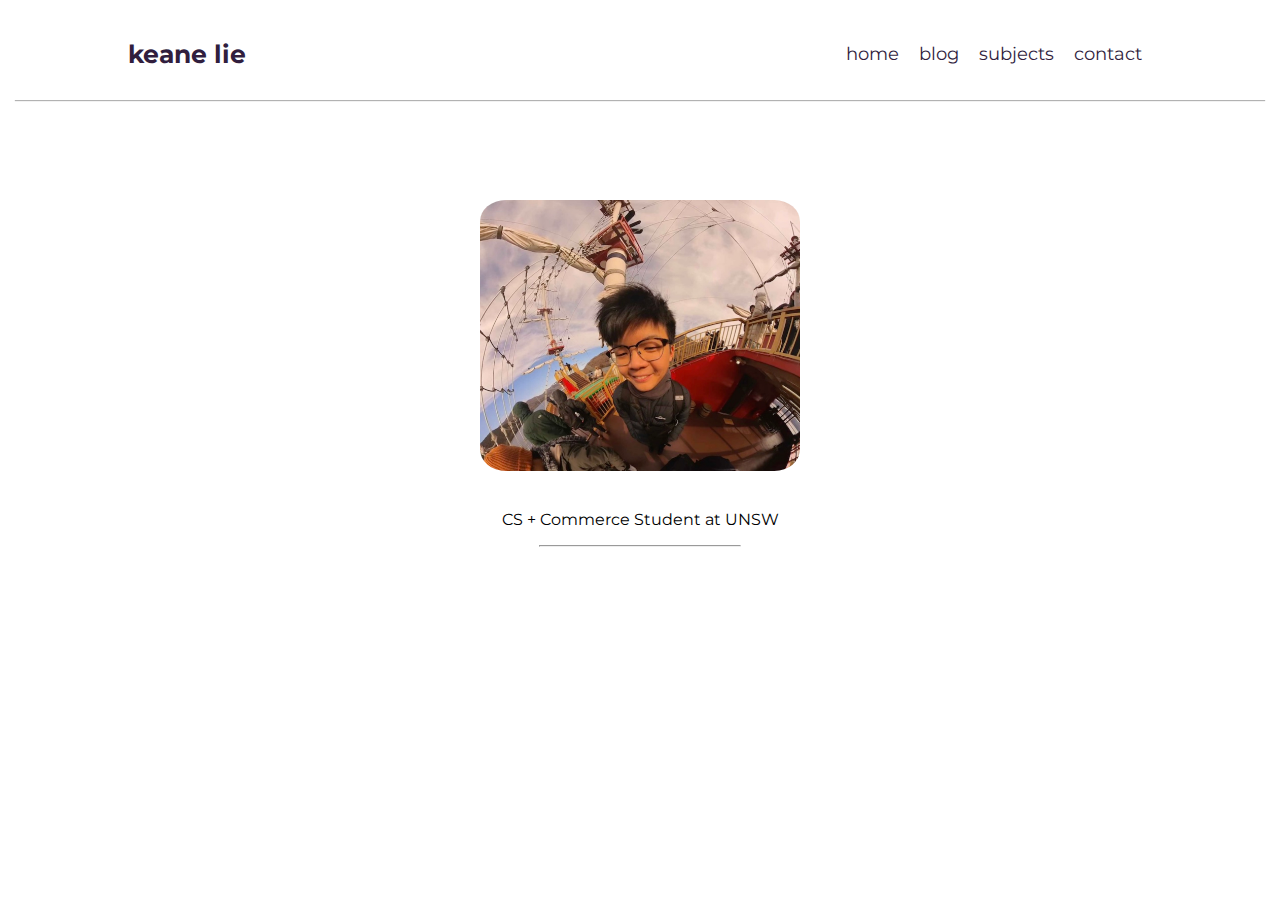
<file: index.html>
<!DOCTYPE html>
<html lang="en">
<head>
    <meta charset="UTF-8">
    <meta name="viewport" content="width=device-width, initial-scale=1.0">
    <title>keane lie</title>
    <!-- Fonts -->
    <link rel="preconnect" href="https://fonts.googleapis.com">
    <link rel="preconnect" href="https://fonts.gstatic.com" crossorigin>
    <link href="https://fonts.googleapis.com/css2?family=Hedvig+Letters+Serif:opsz@12..24&family=Montserrat:wght@100&display=swap" rel="stylesheet">
    <link rel="preconnect" href="https://fonts.googleapis.com">
    <link rel="preconnect" href="https://fonts.gstatic.com" crossorigin>
    <link href="https://fonts.googleapis.com/css2?family=Song+Myung&display=swap" rel="stylesheet">
    <link rel="preconnect" href="https://fonts.googleapis.com">
<link rel="preconnect" href="https://fonts.gstatic.com" crossorigin>
<link href="https://fonts.googleapis.com/css2?family=Song+Myung&display=swap" rel="stylesheet">
    <!-- Styles -->
    <link rel="stylesheet" href="css/style.css">
    <link rel="stylesheet" href="css/style-home.css">

</head>
<body>
    <!-- Entire page container -->
    <div class ="flex-container">
        <!-- Top header part -->
        <header class="main-header">
            <!-- Wrapper inside the top header part + flex -->
            <div class = "wrapper">
                <div class="header-flex">
                    <p class = "logo">
                        <a href = "index.html">keane lie</a>
                    </p>
                    <div class="nav"> 
                        <a href = "index.html">home</a>
                        <a href = "blog.html">blog</a>
                        <a href = "subrev.html">subjects</a>
                        <a href = "contact.html">contact</a>
                     </div>
                </div>       
             <div>

        </header>
        <!-- End of header -->
        <div class="content-wrapper">
            <div class="small-wrapper">
                <div class="about-container">
                    <section class="about">
                        <div class="personal-image">
                        <img src ="images/photo1.jpg">
                        </div>
                        <br>
                        <p class="subtitle">CS + Commerce Student at UNSW</p>
                        <hr width = 200>
                </div>

            </div>
        </div>
















    </div>


    
</body>
</html>
</file>
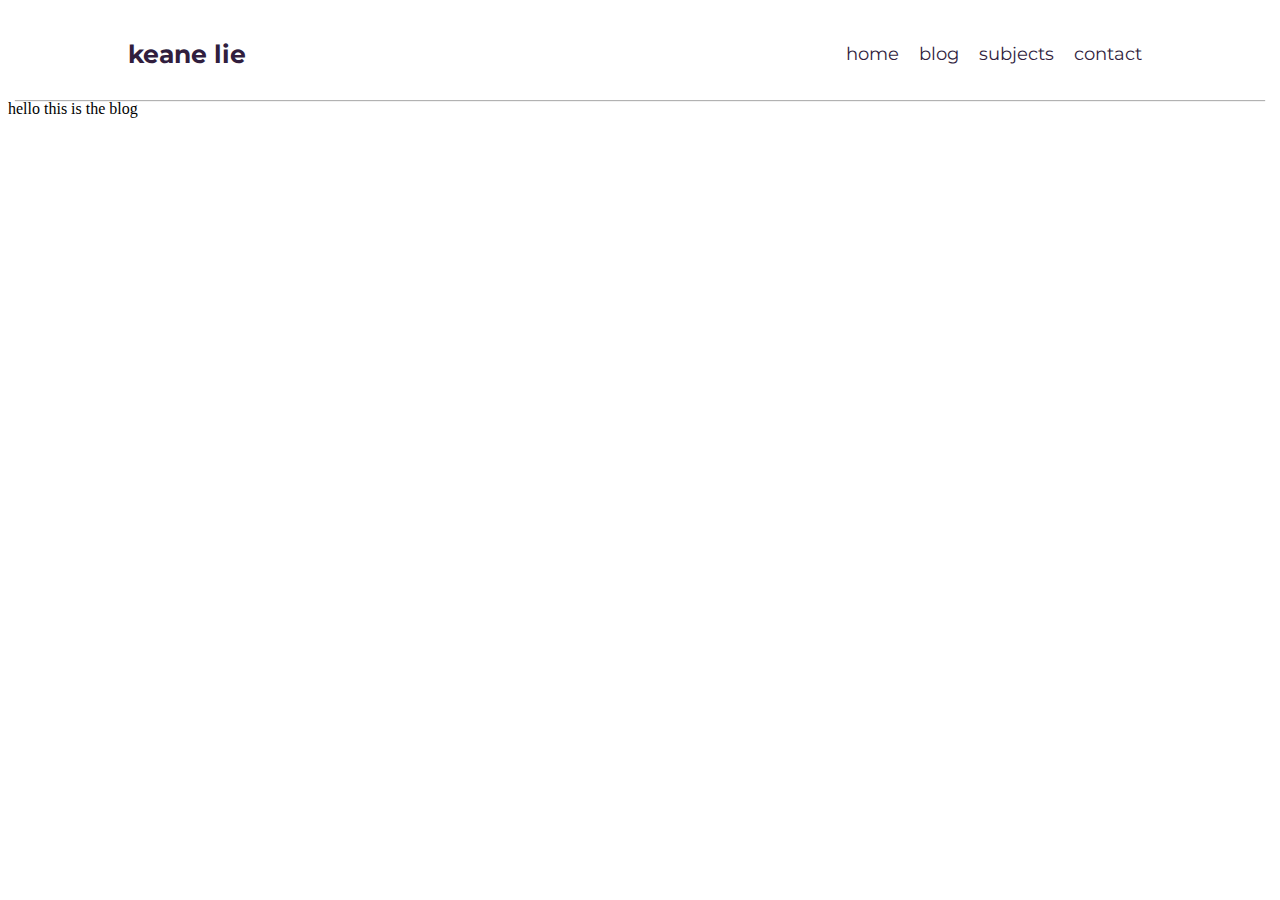
<file: blog.html>
<!DOCTYPE html>
<html lang="en">
<head>
    <meta charset="UTF-8">
    <meta name="viewport" content="width=device-width, initial-scale=1.0">
    <title>keane lie</title>
    <!-- Fonts -->
    <link rel="preconnect" href="https://fonts.googleapis.com">
    <link rel="preconnect" href="https://fonts.gstatic.com" crossorigin>
    <link href="https://fonts.googleapis.com/css2?family=Hedvig+Letters+Serif:opsz@12..24&family=Montserrat:wght@100&display=swap" rel="stylesheet">
    <!-- Styles -->
    <link rel="stylesheet" href="css/style.css">

</head>
<body>
    <!-- Entire page container -->
    <div class ="flex-container">
        <!-- Top header part -->
        <header class="main-header">
            <!-- Wrapper inside the top header part + flex -->
            <div class = "wrapper">
                <div class="header-flex">
                    <p class = "logo">
                        <a href = "index.html">keane lie</a>
                    </p>
                    <div class="nav"> 
                        <a href = "index.html">home</a>
                        <a href = "blog.html">blog</a>
                        <a href = "subrev.html">subjects</a>    
                        <a href = "contact.html">contact</a>
                        <!-- Use relative path (no /) --> 
                    </div>
                 
                </div>

            </div>
        </header>
    <div>
    <!-- End of header -->


















    </div>


hello this is the blog
</body>
</body>
</html>
</file>
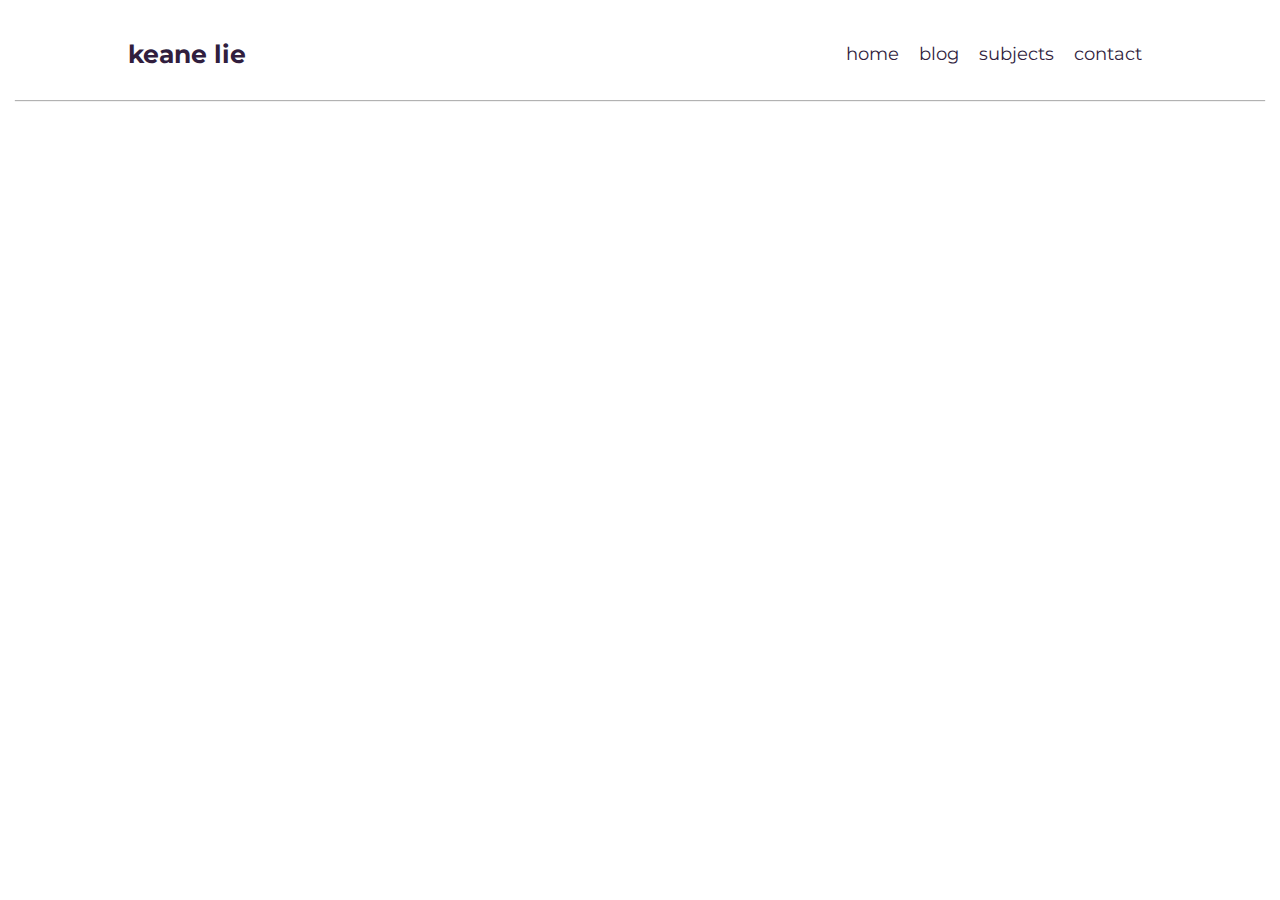
<file: contact.html>
<!DOCTYPE html>
<html lang="en">
<head>
    <meta charset="UTF-8">
    <meta name="viewport" content="width=device-width, initial-scale=1.0">
    <title>keane lie</title>
    <!-- Fonts -->
    <link rel="preconnect" href="https://fonts.googleapis.com">
    <link rel="preconnect" href="https://fonts.gstatic.com" crossorigin>
    <link href="https://fonts.googleapis.com/css2?family=Hedvig+Letters+Serif:opsz@12..24&family=Montserrat:wght@100&display=swap" rel="stylesheet">
    <!-- Styles -->
    <link rel="stylesheet" href="css/style.css">




</head>
<body>
    <!-- Entire page container -->
    <div class ="flex-container">
        <!-- Top header part -->
        <header class="main-header">
            <!-- Wrapper inside the top header part + flex -->
            <div class = "wrapper">
                <div class="header-flex">
                    <p class = "logo">
                        <a href = "index.html">keane lie</a>
                    </p>
                    <div class="nav"> 
                        <a href = "index.html">home</a>
                        <a href = "blog.html">blog</a>
                        <a href = "subrev.html">subjects</a>    
                        <a href = "contact.html">contact</a>
                    </div>
                </div>
            </header>
        <div>
        <!-- End of header -->
    

















    </div>


    
</body>
</html>
</file>
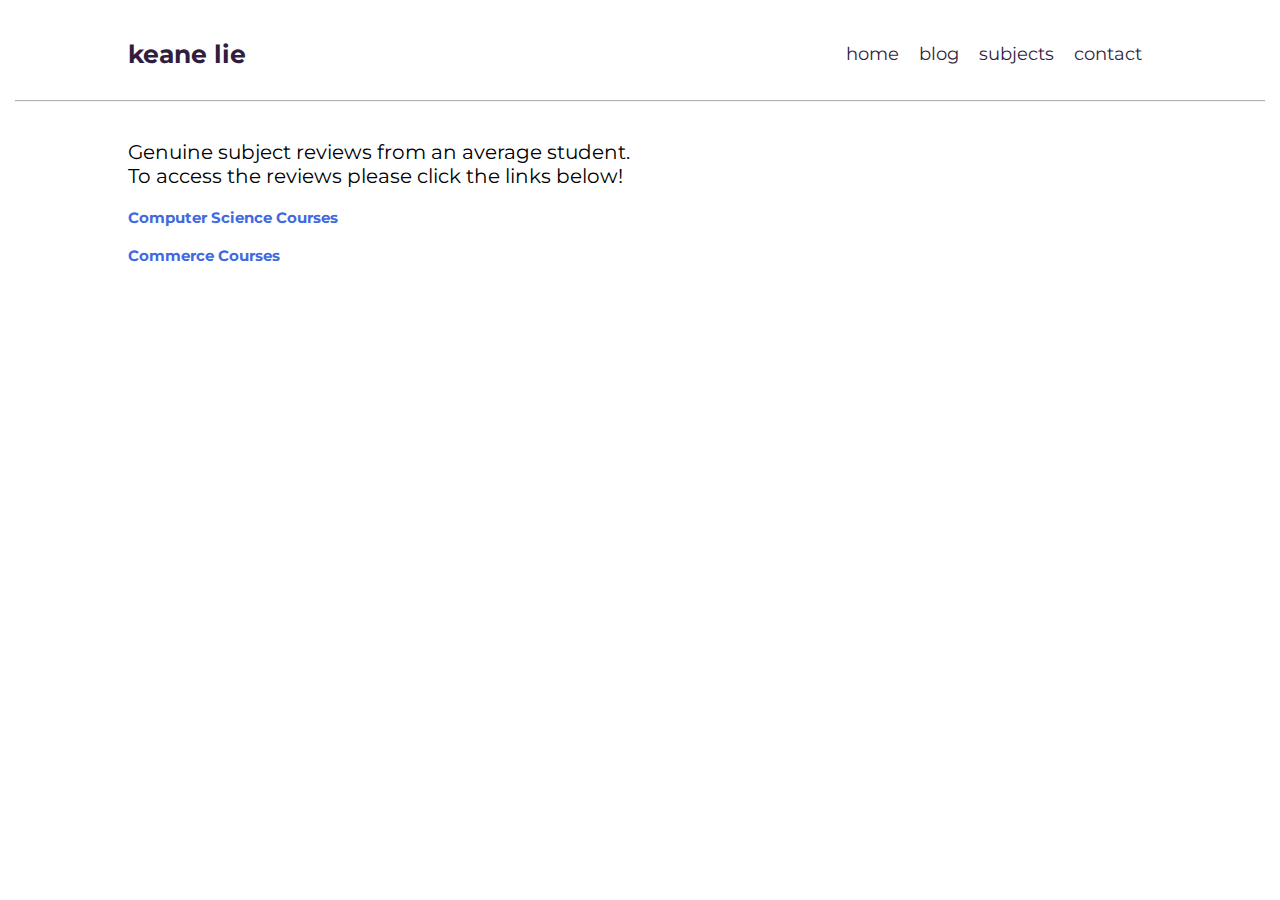
<file: subrev.html>
<!DOCTYPE html>
<html lang="en">
<head>
    <meta charset="UTF-8">
    <meta name="viewport" content="width=device-width, initial-scale=1.0">
    <title>keane lie</title>
    <!-- Fonts -->
    <link rel="preconnect" href="https://fonts.googleapis.com">
    <link rel="preconnect" href="https://fonts.gstatic.com" crossorigin>
    <link href="https://fonts.googleapis.com/css2?family=Hedvig+Letters+Serif:opsz@12..24&family=Montserrat:wght@100&display=swap" rel="stylesheet">
    <!-- Styles -->
    <link rel="stylesheet" href="css/style.css">
    <link rel="stylesheet" href= "css/style-subrev.css">
</head>
<body>
    <!-- Entire page container -->
    <div class ="flex-container">
        <!-- Top header part -->
        <header class="main-header">
            <!-- Wrapper inside the top header part + flex -->
            <div class = "wrapper">
                <div class="header-flex">
                    <p class = "logo">
                        <a href = "index.html">keane lie</a>
                    </p>
                    <div class="nav"> 
                        <a href = "index.html">home</a>
                        <a href = "blog.html">blog</a>
                        <a href = "subrev.html">subjects</a>    
                        <a href = "contact.html">contact</a>
                    </div>
                </div>
        </header>
        <!-- End of header -->
        <!-- Body Content -->
              
       <div class="content-wrapper">
            <div class="link-container">
                <p class="prefix-link"> 
                Genuine subject reviews from an average student. </br>
                To access the reviews please click the links below!
                </p>
                <a href = "courses/cs.html">Computer Science Courses</a>
                <br>
                <br>
                <a href = "courses/commerce.html">Commerce Courses</a>
            </div>
      </div>
        <div>










    </div>


    
</body>
</html>
</file>
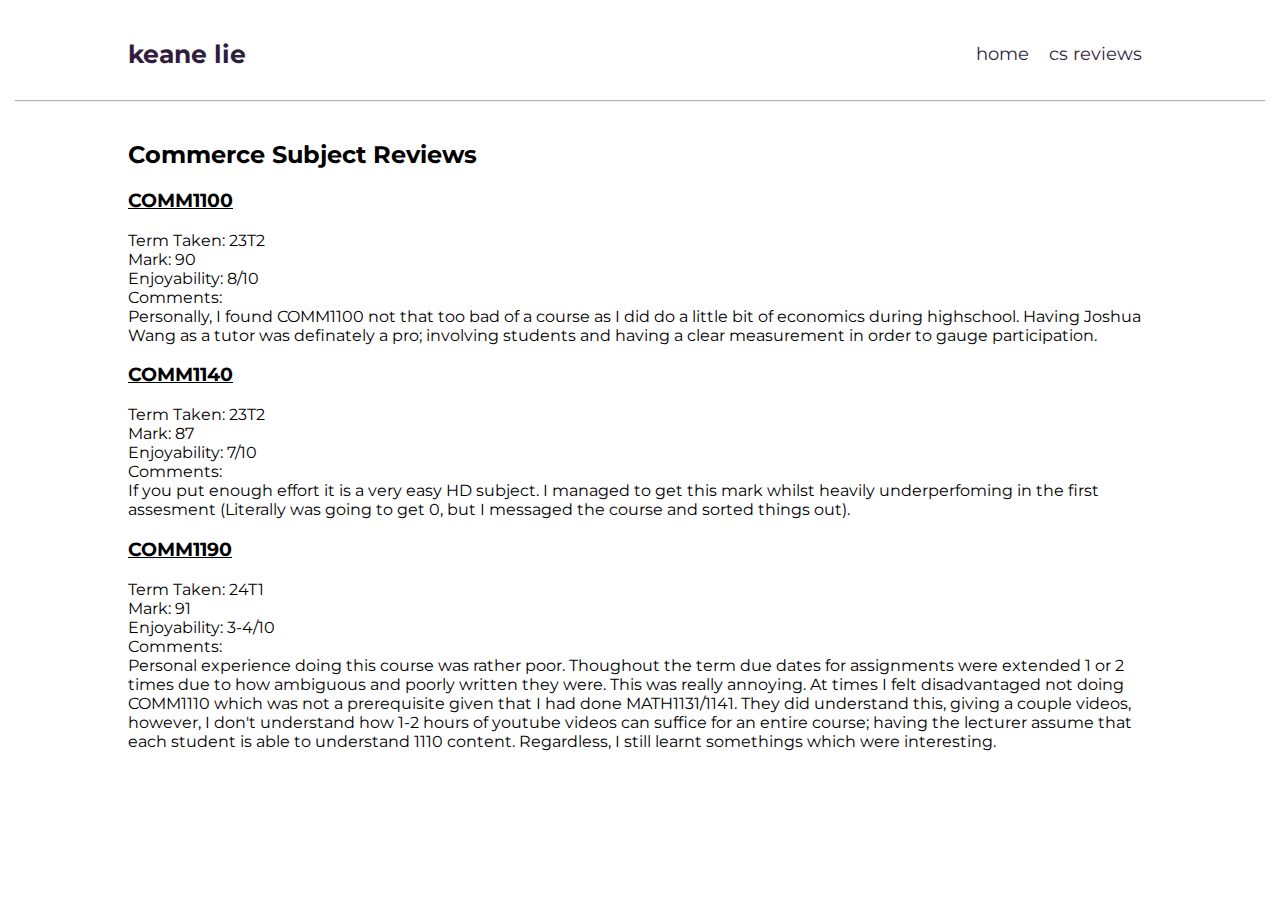
<file: courses/commerce.html>
<!DOCTYPE html>
<html lang="en">
<head>
    <meta charset="UTF-8">
    <meta name="viewport" content="width=device-width, initial-scale=1.0">
    <title>keane lie</title>
    <!-- Fonts -->
    <link rel="preconnect" href="https://fonts.googleapis.com">
    <link rel="preconnect" href="https://fonts.gstatic.com" crossorigin>
    <link href="https://fonts.googleapis.com/css2?family=Hedvig+Letters+Serif:opsz@12..24&family=Montserrat:wght@100&display=swap" rel="stylesheet">
    <!-- Styles -->
    <link rel="stylesheet" href="../css/style.css">
    <link rel="stylesheet" href="css/commerce.css">
</head>
<body>
    <!-- Entire page container -->
    <div class ="flex-container">
        <!-- Top header part -->
        <header class="main-header">
            <!-- Wrapper inside the top header part + flex -->
            <div class = "wrapper">
                <div class="header-flex">
                    <p class = "logo">
                        <a href = "../index.html">keane lie</a>
                    </p>
                    <div class="nav"> 
                        <a href = "../index.html">home</a>    
                        <a href = "cs.html">cs reviews</a>
                        <!-- Use relative path (no /) --> 
                    </div>
                 
                </div>

            </div>
        </header>
    <div>
    <!-- End of header -->

    <div class="content-wrapper">
                <div class="link-container">
                    <h2>Commerce Subject Reviews</h2>
                        <div class ="subject">
                            <h3><u>COMM1100</u></h3>
                            Term Taken: 23T2
                            </br>
                            Mark: 90 
                            </br>
                            Enjoyability: 8/10
                            </br>
                            Comments: 
                            </br> 
                            Personally, I found COMM1100 not that too bad of a course as I did do a little bit of economics during highschool. Having Joshua Wang as a tutor was definately a pro; involving students and having a clear measurement in order to gauge participation.  
                        </div>
                        <div class ="subject">
                            <h3><u>COMM1140</u></h3>
                            Term Taken: 23T2
                            </br>
                            Mark: 87 
                            </br>
                            Enjoyability: 7/10
                            </br>
                            Comments: 
                            </br> 
                            If you put enough effort it is a very easy HD subject. I managed to get this mark whilst heavily underperfoming in the first assesment (Literally was going to get 0, but I messaged the course and sorted things out). 
                        </div>
                                         
                         <div class ="subject">
                            <h3><u>COMM1190</u></h3>
                            Term Taken: 24T1
                            </br>
                            Mark: 91 
                            </br>
                            Enjoyability: 3-4/10
                            </br>
                            Comments: 
                            </br> 
                            Personal experience doing this course was rather poor. Thoughout the term due dates for assignments were extended 1 or 2 times due to how ambiguous and poorly written they were. This was really annoying. At times I felt disadvantaged not doing COMM1110 which was not a prerequisite given that I had done MATH1131/1141. They did understand this, giving a couple videos, however, I don't understand how 1-2 hours of youtube videos can suffice for an entire course; having the lecturer assume that each student is able to understand 1110 content. Regardless, I still learnt somethings which were interesting.
                         </div>
                </div>
          </div>

















    </div>


</body>
</body>
</html>
</file>
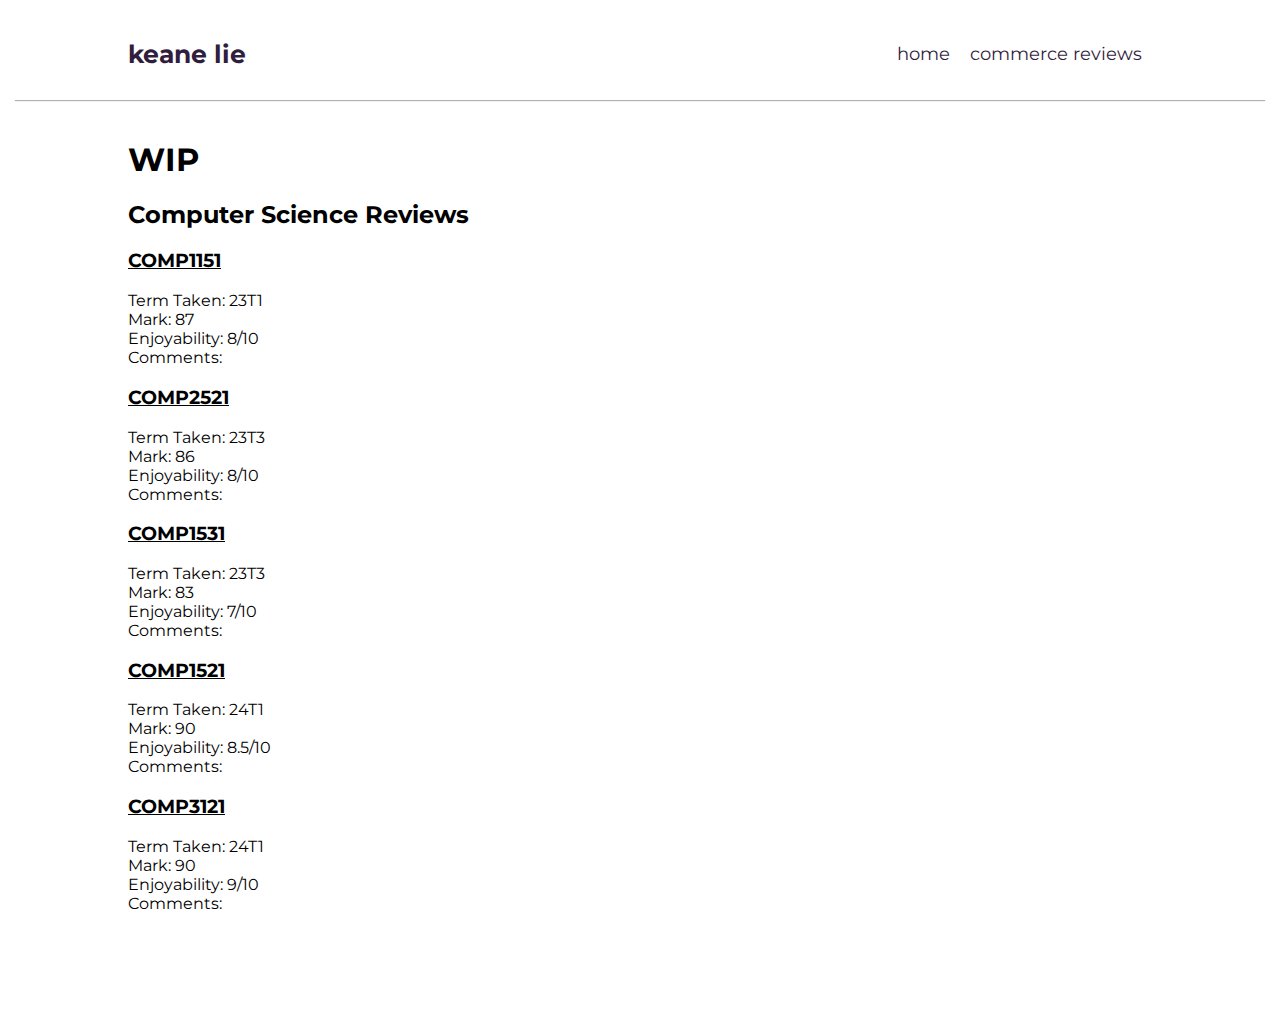
<file: courses/cs.html>
<!DOCTYPE html>
<html lang="en">
<head>
    <meta charset="UTF-8">
    <meta name="viewport" content="width=device-width, initial-scale=1.0">
    <title>keane lie</title>
    <!-- Fonts -->
    <link rel="preconnect" href="https://fonts.googleapis.com">
    <link rel="preconnect" href="https://fonts.gstatic.com" crossorigin>
    <link href="https://fonts.googleapis.com/css2?family=Hedvig+Letters+Serif:opsz@12..24&family=Montserrat:wght@100&display=swap" rel="stylesheet">
    <!-- Styles -->
    <link rel="stylesheet" href="../css/style.css">
    <link rel="stylesheet" href="css/commerce.css">
</head>
<body>
    <!-- Entire page container -->
    <div class ="flex-container">
        <!-- Top header part -->
        <header class="main-header">
            <!-- Wrapper inside the top header part + flex -->
            <div class = "wrapper">
                <div class="header-flex">
                    <p class = "logo">
                        <a href = "../index.html">keane lie</a>
                    </p>
                    <div class="nav"> 
                        <a href = "../index.html">home</a>    
                        <a href = "commerce.html">commerce reviews</a>
                        <!-- Use relative path (no /) --> 
                    </div>
                 
                </div>

            </div>
        </header>
    <div>
    <!-- End of header -->


    <div class="content-wrapper">
                <div class="link-container">
                    <h1>WIP</h1>
                    <h2>Computer Science Reviews</h2>
                        <div class ="subject">
                            <h3><u>COMP1151</u></h3>
                            Term Taken: 23T1
                            </br>
                            Mark: 87 
                            </br>
                            Enjoyability: 8/10
                            </br>
                            Comments: 
                            </br> 
                        </div>
                        <div class ="subject">
                            <h3><u>COMP2521</u></h3>
                            Term Taken: 23T3
                            </br>
                            Mark: 86
                            </br>
                            Enjoyability: 8/10
                            </br>
                            Comments: 
                            </br> 
                        </div>
                                         
                         <div class ="subject">
                            <h3><u>COMP1531</u></h3>
                            Term Taken: 23T3
                            </br>
                            Mark: 83 
                            </br>
                            Enjoyability: 7/10
                            </br>
                            Comments: 
                            </br> 
                         </div>
                        
                         <div class ="subject">
                            <h3><u>COMP1521</u></h3>
                            Term Taken: 24T1
                            </br>
                            Mark: 90
                            </br>
                            Enjoyability: 8.5/10
                            </br>
                            Comments: 
                            </br> 
                         </div>
                        
                         <div class ="subject">
                            <h3><u>COMP3121</u></h3>
                            Term Taken: 24T1
                            </br>
                            Mark: 90
                            </br>
                            Enjoyability: 9/10
                            </br>
                            Comments: 
                            </br> 
                         </div>
                </div>
          </div>
























    </div>


</body>
</body>
</html>
</file>
<file: css/style.css>
/* Header Styles */

.main-header {
    font-family: 'Montserrat', sans-serif;
    padding: 15px 0;
    background-color: #fff;
    box-shadow: 0 8px 1px -7px rgba(0, 0, 0, 0.3);
    /* https://www.delftstack.com/howto/css/box-shadow-bottom-only/ */
    width: 100%;;
}

/* .a .b makes it so that we only target all b that are dec of a  */
.main-header .header-flex {
    display:flex;
    align-items: center;
    /* We created 2 divs the one one the left with our name, the rest on the right -> we develop a segregated look */
    justify-content: space-between;
}

.main-header .logo {
  text-align: center;
}

/* Finds the achor within the element of the class */
.main-header .logo a {
    text-decoration: none;
    /* text-transform: uppercase; */
    font-size: 25px;
    font-weight: 300;
    color: #311e3e;
    font-weight: bold;
}


.wrapper {
    width: 1024px;
    max-width: 90%;
    margin: 0 auto;
    position: relative;
}

.nav {
    margin-left: auto;
    display: flex;
}

.nav a {
    display: block;
    margin: 0 10px;
    text-decoration: none;
    font-weight: 400;
    font-size: 18px;
    color: #311e3e;
}
</file>
<file: css/style-home.css>
* {
    font-family: 'Montserrat', sans-serif;
}

.about-container {
    margin: 100px 0 100px;
  }
  
.content-wrapper {
    flex-grow: 1;
    widh: 1024px;
    max-width: 90%;
    margin: 0 auto;
    position: relative;
 }

.small-wrapper {
    width: 800px;
    max-width: 90%;
    margin: 0 auto;
  }

.about {
    position: relative;
    text-align: center;
    padding-bottom: 30px;
    margin-bottom: 30px;
}
.about .name {
    color: #4169E1;
    font-weight: bold;
    font-weight: 400;
}

.personal-image {
    position: relative;
    margin-left: 30%;
    margin-right: 30%;
}

img {
    max-width: 100%;
    border-radius: 8%;
}
</file>
<file: css/style-subrev.css>
* {
    font-family: 'Montserrat', sans-serif;
}

a {
    font-size: 15px;
    color: #4169E1;
    font-weight: bold;
    text-decoration: none;
}

.prefix-link {
    font-size: 20px;
}


.content-wrapper {
    flex-grow: 1;
    width: 1024px;
    max-width: 90%;
    margin: 0 auto;
    position: relative;
 }

div {
    display: block;
}


.link-container {
    margin: 40px 0 100px;
}
</file>
<file: courses/css/commerce.css>
* {
    font-family: 'Montserrat', sans-serif;
}

.content-wrapper {
    flex-grow: 1;
    width: 1024px;
    max-width: 90%;
    margin: 0 auto;
    position: relative;
 }

div {
    display: block;
}

.subject {
  box-sizing: border-box;
}

.link-container {
    margin: 40px 0 100px;
}
</file>
